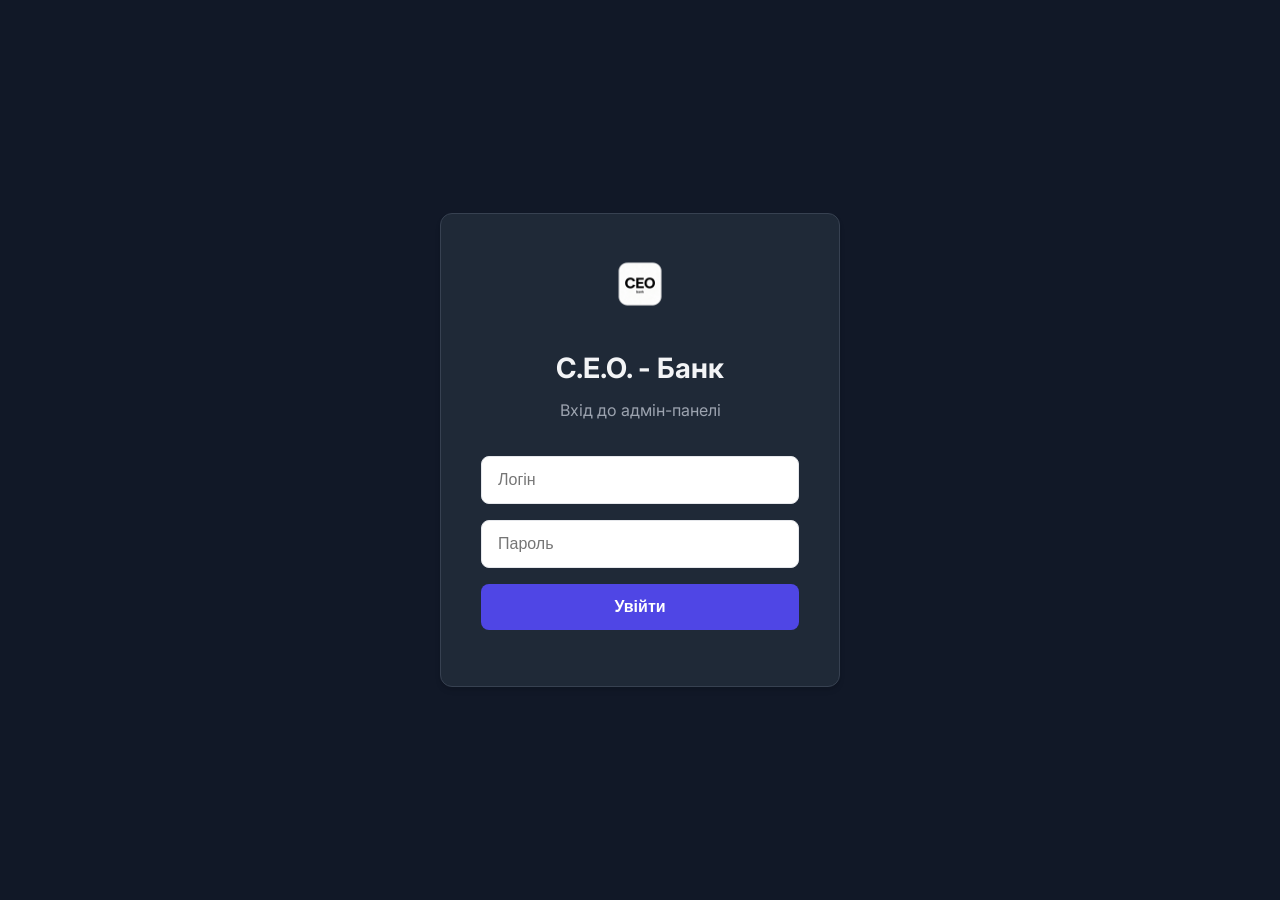
<file: public/admin.html>
<!DOCTYPE html>
<html lang="uk">
<head>
  <meta charset="UTF-8">
  <meta name="viewport" content="width=device-width, initial-scale=1.0">
  <title>C.E.O. - Банк | Адмін-панель</title>
  <link href="https://fonts.googleapis.com/css2?family=Inter:wght@400;500;600;700&display=swap" rel="stylesheet">
  <link rel="icon" href="./logo.png" type="image/png">
  <style>
    :root { --primary-color: #4f46e5; --primary-hover: #4338ca; --secondary-color: #10b981; --danger-color: #ef4444; --warning-color: #f59e0b; --background-light: #f9fafb; --background-dark: #1f2937; --sidebar-bg: #111827; --card-bg: #ffffff; --text-light: #9ca3af; --text-dark: #f3f4f6; --text-headings: #111827; --border-light: #e5e7eb; --border-dark: #374151; --shadow-md: 0 4px 6px -1px rgba(0,0,0,0.1), 0 2px 4px -2px rgba(0,0,0,0.1); --border-radius: 0.75rem; }
    * { margin: 0; padding: 0; box-sizing: border-box; }
    body { font-family: 'Inter', sans-serif; background-color: var(--background-light); color: var(--text-headings); line-height: 1.6; font-size: 16px; }
    .login-container-wrapper { display: flex; justify-content: center; align-items: center; min-height: 100vh; background: var(--sidebar-bg); padding: 1rem; }
    .login-card { background-color: var(--background-dark); padding: 2.5rem; border-radius: var(--border-radius); box-shadow: var(--shadow-md); text-align: center; max-width: 400px; width: 100%; border: 1px solid var(--border-dark); }
    .login-logo { width: 60px; margin-bottom: 1.5rem; }
    .login-card h2 { color: var(--text-dark); margin-bottom: 0.5rem; font-size: 1.75rem;}
    .login-subtitle { color: var(--text-light); margin-bottom: 2rem; }
    .form-group { display: flex; flex-direction: column; gap: 1rem; margin-bottom: 1rem;}
    input, textarea, select { padding: 0.875rem 1rem; border: 1px solid var(--border-light); border-radius: 0.5rem; background-color: var(--card-bg); color: var(--text-headings); font-size: 1rem; transition: all 0.2s ease; width: 100%; }
    input:focus, textarea:focus, select:focus { border-color: var(--primary-color); outline: none; box-shadow: 0 0 0 3px rgba(79, 70, 229, 0.3); }
    .styled-button { color: white; padding: 0.875rem 1.5rem; border: none; border-radius: 0.5rem; font-size: 1rem; font-weight: 600; cursor: pointer; transition: all 0.2s ease; display: inline-flex; align-items: center; justify-content: center; gap: 0.5rem; }
    .styled-button:hover { transform: translateY(-2px); }
    .login-btn { background-color: var(--primary-color); }
    .login-btn:hover { background-color: var(--primary-hover); }
    .admin-panel { display: flex; min-height: 100vh; }
    .sidebar { width: 260px; background-color: var(--sidebar-bg); color: var(--text-dark); padding: 1.5rem; position: fixed; height: 100%; overflow-y: auto; display: flex; flex-direction: column; }
    .sidebar-header { display: flex; align-items: center; gap: 1rem; padding-bottom: 1.5rem; margin-bottom: 1.5rem; border-bottom: 1px solid var(--border-dark); }
    .sidebar-logo { width: 40px; height: 40px; }
    .sidebar-header h2 { font-size: 1.5rem; color: white; }
    .sidebar-nav { display: flex; flex-direction: column; gap: 0.5rem; flex-grow: 1; }
    .nav-item { background-color: transparent; color: var(--text-light); padding: 0.75rem 1rem; border-radius: 0.5rem; border: none; text-align: left; cursor: pointer; font-size: 0.95rem; font-weight: 500; display: flex; align-items: center; gap: 0.75rem; transition: all 0.2s ease; }
    .nav-item:hover { background-color: var(--background-dark); color: white; }
    .nav-item.active { background-color: var(--primary-color); color: white; font-weight: 600; }
    .nav-icon { font-size: 1.25rem; width: 24px; text-align: center; }
    .logout-btn-sidebar { margin-top: auto; background-color: var(--background-dark); }
    .logout-btn-sidebar:hover { background-color: var(--danger-color); }
    .main-content { margin-left: 260px; padding: 2rem; flex-grow: 1; }
    .section { display: none; background-color: var(--card-bg); padding: 2rem; border-radius: var(--border-radius); box-shadow: var(--shadow-md); margin-bottom: 2rem; }
    .section.active { display: block; }
    .section-header { font-size: 1.75rem; color: var(--text-headings); margin-bottom: 1.5rem; padding-bottom: 1rem; border-bottom: 1px solid var(--border-light); }
    .section-subheader { font-size: 1.25rem; color: var(--text-headings); margin-bottom: 1rem; margin-top: 1.5rem; padding-bottom: 0.5rem; border-bottom: 1px solid var(--border-light); }
    .data-list { margin-top: 1.5rem; display: flex; flex-direction: column; gap: 1rem; }
    .data-item { background-color: #f9fafb; padding: 1rem 1.5rem; border-radius: 0.5rem; display: flex; justify-content: space-between; align-items: center; flex-wrap: wrap; gap: 1rem; border: 1px solid var(--border-light); transition: all 0.2s ease; }
    .data-item:hover { border-color: var(--primary-color); transform: translateY(-2px); box-shadow: var(--shadow-md);}
    .data-item span { font-size: 0.9rem; flex-grow: 1; }
    .data-item .button-group { display: flex; gap: 0.5rem; }
    .data-item .styled-button { padding: 0.5rem 1rem; font-size: 0.85rem; }
    .action-btn { background-color: var(--secondary-color); }
    .action-btn.warning { background-color: var(--warning-color); }
    .action-btn.danger { background-color: var(--danger-color); }
    .action-btn.close-btn { background-color: var(--text-light); }
    .action-btn:hover { filter: brightness(1.1); }
    .modal-overlay { display: none; position: fixed; top: 0; left: 0; width: 100%; height: 100%; background-color: rgba(0,0,0,0.6); z-index: 1000; justify-content: center; align-items: center; padding: 1rem; backdrop-filter: blur(4px); }
    .modal-content-panel { background-color: var(--card-bg); padding: 2rem; border-radius: var(--border-radius); box-shadow: var(--shadow-md); max-width: 600px; width: 100%; max-height: 90vh; overflow-y: auto; }
    .modal-content-panel h3 { margin-top: 0; color: var(--text-headings); font-size: 1.5rem; }
    .modal-buttons { display: flex; gap: 1rem; justify-content: flex-end; margin-top: 2rem; flex-wrap: wrap; }
    .form-grid { display: grid; grid-template-columns: 1fr 1fr; gap: 1rem; }
    .form-grid .full-width { grid-column: 1 / -1; }
    hr { margin: 2rem 0; border: 0; border-top: 1px solid var(--border-light); }
  </style>
</head>
<body>
<div id="login" class="login-container-wrapper">
  <div class="login-card">
    <img src="./logo.png" alt="Логотип C.E.O. Банк" class="login-logo">
    <h2>C.E.O. - Банк</h2>
    <p class="login-subtitle">Вхід до адмін-панелі</p>
    <div class="form-group">
      <input type="text" id="username" placeholder="Логін" autocomplete="username">
      <input type="password" id="password" placeholder="Пароль" autocomplete="current-password">
      <button onclick="adminLogin()" class="styled-button login-btn">Увійти</button>
    </div>
  </div>
</div>

<div id="adminPanel" class="admin-panel" style="display: none;">
  <div class="sidebar">
    <div class="sidebar-header">
      <img src="./logo.png" alt="Логотип C.E.O. Банк" class="sidebar-logo">
      <h2>Адмін</h2>
    </div>
    <nav class="sidebar-nav">
      <button class="nav-item active" onclick="showSection('users')"><span class="nav-icon">👥</span> Користувачі</button>
      <button class="nav-item" onclick="showSection('teams')"><span class="nav-icon">🏆</span> Команди</button>
      <button class="nav-item" onclick="showSection('shop')"><span class="nav-icon">🛒</span> Магазин</button>
      <button class="nav-item" onclick="showSection('deposits')"><span class="nav-icon">🏦</span> Депозити</button>
      <button class="nav-item" onclick="showSection('exchange')"><span class="nav-icon">📈</span> Біржа</button>
      <button class="nav-item" onclick="showSection('tasks')"><span class="nav-icon">🎯</span> Завдання</button>
      <button class="nav-item" onclick="showSection('news')"><span class="nav-icon">📰</span> Новини</button>
    </nav>
    <button class="nav-item styled-button logout-btn-sidebar" onclick="adminLogout()"><span class="nav-icon">🚪</span> Вийти</button>
  </div>

  <main class="main-content">
    <div id="users" class="section">
      <h2 class="section-header">Управління користувачами</h2>
      <h3 class="section-subheader">Створити користувача</h3>
      <div class="form-group">
        <div class="form-grid">
          <input type="text" id="newFullName" placeholder="Прізвище та ім'я">
          <input type="text" id="newUsername" placeholder="Логін (унікальний)">
          <input type="password" id="newPassword" placeholder="Пароль">
          <input type="number" id="newBalance" placeholder="Початковий баланс">
          <input type="text" id="newDob" placeholder="Дата народження (РРРР-ММ-ДД)">
        </div>
        <button onclick="createUser()" class="styled-button action-btn">Створити</button>
      </div>
      <hr>
      <h3 class="section-subheader">Список користувачів</h3>
      <div id="userList" class="data-list"></div>
    </div>

    <div id="news" class="section">
      <h2 class="section-header">Інсайди та Новини</h2>
      <h3 class="section-subheader">Опублікувати новину</h3>
      <div class="form-group form-grid">
        <input class="full-width" type="text" id="newsTitle" placeholder="Заголовок (напр., Apple випускає нові окуляри)">
        <textarea class="full-width" id="newsContent" placeholder="Текст новини..."></textarea>
        <select id="newsAssetSelect"></select>
        <input type="number" id="newsEffect" placeholder="Вплив на ціну у % (напр., 15 або -10)">
        <button onclick="createAdminNews()" class="styled-button action-btn full-width">Опублікувати</button>
      </div>
      <hr>
      <h3 class="section-subheader">Опубліковані новини</h3>
      <div id="adminNewsList" class="data-list"></div>
    </div>

    <div id="tasks" class="section">
      <h2 class="section-header">Центр Завдань</h2>
      <h3 class="section-subheader">Створити нове завдання</h3>
      <div class="form-group">
        <input type="text" id="newTaskTitle" placeholder="Назва завдання">
        <textarea id="newTaskDesc" placeholder="Опис та умови виконання"></textarea>
        <input type="number" id="newTaskReward" placeholder="Винагорода (грн)">
        <button onclick="createAdminTask()" class="styled-button action-btn">Створити завдання</button>
      </div>
      <hr>
      <h3 class="section-subheader">Заявки на перевірку (Від користувачів)</h3>
      <div id="adminTaskRequestsList" class="data-list"></div>
      <hr>
      <h3 class="section-subheader">Список всіх завдань</h3>
      <div id="adminTasksList" class="data-list"></div>
    </div>

    <div id="teams" class="section">
        <h2 class="section-header">Управління командами</h2>
        <h3 class="section-subheader">Створити команду</h3>
        <div class="form-group">
            <input type="text" id="teamName" placeholder="Назва нової команди">
            <label for="teamMembers">Оберіть учасників:</label>
            <select id="teamMembers" multiple style="height: 150px;"></select>
            <button onclick="createTeam()" class="styled-button action-btn">Створити команду</button>
        </div>
        <hr>
        <div class="bulk-action">
          <h3 class="section-subheader">Масові операції</h3>
          <select id="bulkTeamSelect"></select>
          <input type="number" id="bulkAmount" placeholder="Сума">
          <input type="text" id="bulkComment" placeholder="Коментар">
          <select id="bulkAction"><option value="add">Нарахувати</option><option value="subtract">Зняти</option></select>
          <button onclick="bulkAdjustBalance()" class="styled-button action-btn warning">Застосувати</button>
        </div>
        <hr>
        <h3 class="section-subheader">Список команд</h3>
        <div id="teamList" class="data-list"></div>
    </div>

    <div id="shop" class="section">
      <h2 class="section-header">Управління магазином</h2>
      <h3 class="section-subheader">Додати / Редагувати товар</h3>
      <div class="form-group">
        <div class="form-grid">
          <input class="full-width" type="text" id="itemName" placeholder="Назва товару">
          <input type="number" id="itemPrice" placeholder="Ціна">
          <input type="number" id="itemDiscountPrice" placeholder="Ціна зі знижкою">
          <input type="number" id="itemQuantity" placeholder="Кількість">
          <input class="full-width" type="text" id="itemCategory" placeholder="Категорія">
          <textarea class="full-width" id="itemDescription" placeholder="Опис"></textarea>
          <input class="full-width" type="text" id="itemImage" placeholder="Шлях до зображення">
        </div>
        <button id="addShopItemBtn" onclick="addShopItem()" class="styled-button action-btn">Зберегти товар</button>
        <button id="clearShopFormBtn" onclick="clearShopForm()" class="styled-button action-btn close-btn" style="display: none;">Скасувати</button>
      </div>
      <hr>
      <h3 class="section-subheader">Список товарів</h3>
      <div id="shopList" class="data-list"></div>
    </div>
    
    <div id="deposits" class="section">
      <h2 class="section-header">Активні депозити</h2>
      <div id="adminDepositsList" class="data-list"></div>
    </div>

    <div id="exchange" class="section">
      <h2 class="section-header">Управління біржою</h2>
      <h3 class="section-subheader">Створити новий актив</h3>
      <div class="form-group form-grid">
        <input type="text" id="exNewName" placeholder="Назва">
        <input type="text" id="exNewSymbol" placeholder="Символ">
        <select id="exNewType"><option value="crypto">Крипто</option><option value="stock">Акції</option></select>
        <input type="number" id="exNewPrice" placeholder="Стартова ціна">
        <input type="number" id="exNewVol" placeholder="Волатильність" value="0.01" step="0.001">
        <button onclick="createExchangeAsset()" class="styled-button action-btn full-width">Створити актив</button>
      </div>
      <hr>
      <h3 class="section-subheader">Поточні активи</h3>
      <div id="adminExchangeAssetsList" class="data-list"></div>
      <hr>
      <h3 class="section-subheader">Останні транзакції</h3>
      <div id="adminExchangeTxsList" class="data-list"></div>
    </div>

    <div id="editUserModal" class="modal-overlay">
      <div class="modal-content-panel">
        <h3 id="editUserModalTitle">Редагувати користувача</h3>
        <div class="form-group">
            <div class="form-grid"><input type="text" id="editFullName" placeholder="Прізвище та ім'я"><input type="text" id="editUsername" placeholder="Логін"></div>
          <input type="text" id="editDob" placeholder="Дата народження">
          <input type="number" id="editBalance" placeholder="Баланс">
          <input type="password" id="editPassword" placeholder="Новий пароль">
          <label for="editTeam">Команда:</label>
          <select id="editTeam"></select>
          <label style="display: flex; align-items: center; gap: 0.5rem;"><input type="checkbox" id="editBlocked"> Заблокувати</label>
        </div>
        <hr>
        <div class="form-group">
          <h4>Зміна балансу</h4>
          <input type="number" id="adjustAmount" placeholder="Сума (+/-)">
          <input type="text" id="adjustComment" placeholder="Коментар">
          <button onclick="adjustBalance()" class="styled-button action-btn warning">Змінити баланс</button>
        </div>
        <div class="modal-buttons"><button onclick="saveUserChanges()" class="styled-button action-btn">Зберегти</button><button onclick="closeModal('editUserModal')" class="styled-button action-btn close-btn">Закрити</button></div>
      </div>
    </div>

    <section class="admin-section">
      <h2>Керування базою даних</h2>
      <div style="display: flex; gap: 10px; margin-top: 15px;">
        <button id="downloadDbBtn" class="btn styled-button action-btn">📥 Завантажити БД</button>
        <input type="file" id="uploadDbInput" accept=".db" style="display: none;">
        <button id="uploadDbBtn" class="btn styled-button action-btn danger">📤 Вивантажити БД</button>
      </div>
    </section>
  </main>
</div>

<script src="script.js?v=11.0"></script>
</body>
</html>
</file>
